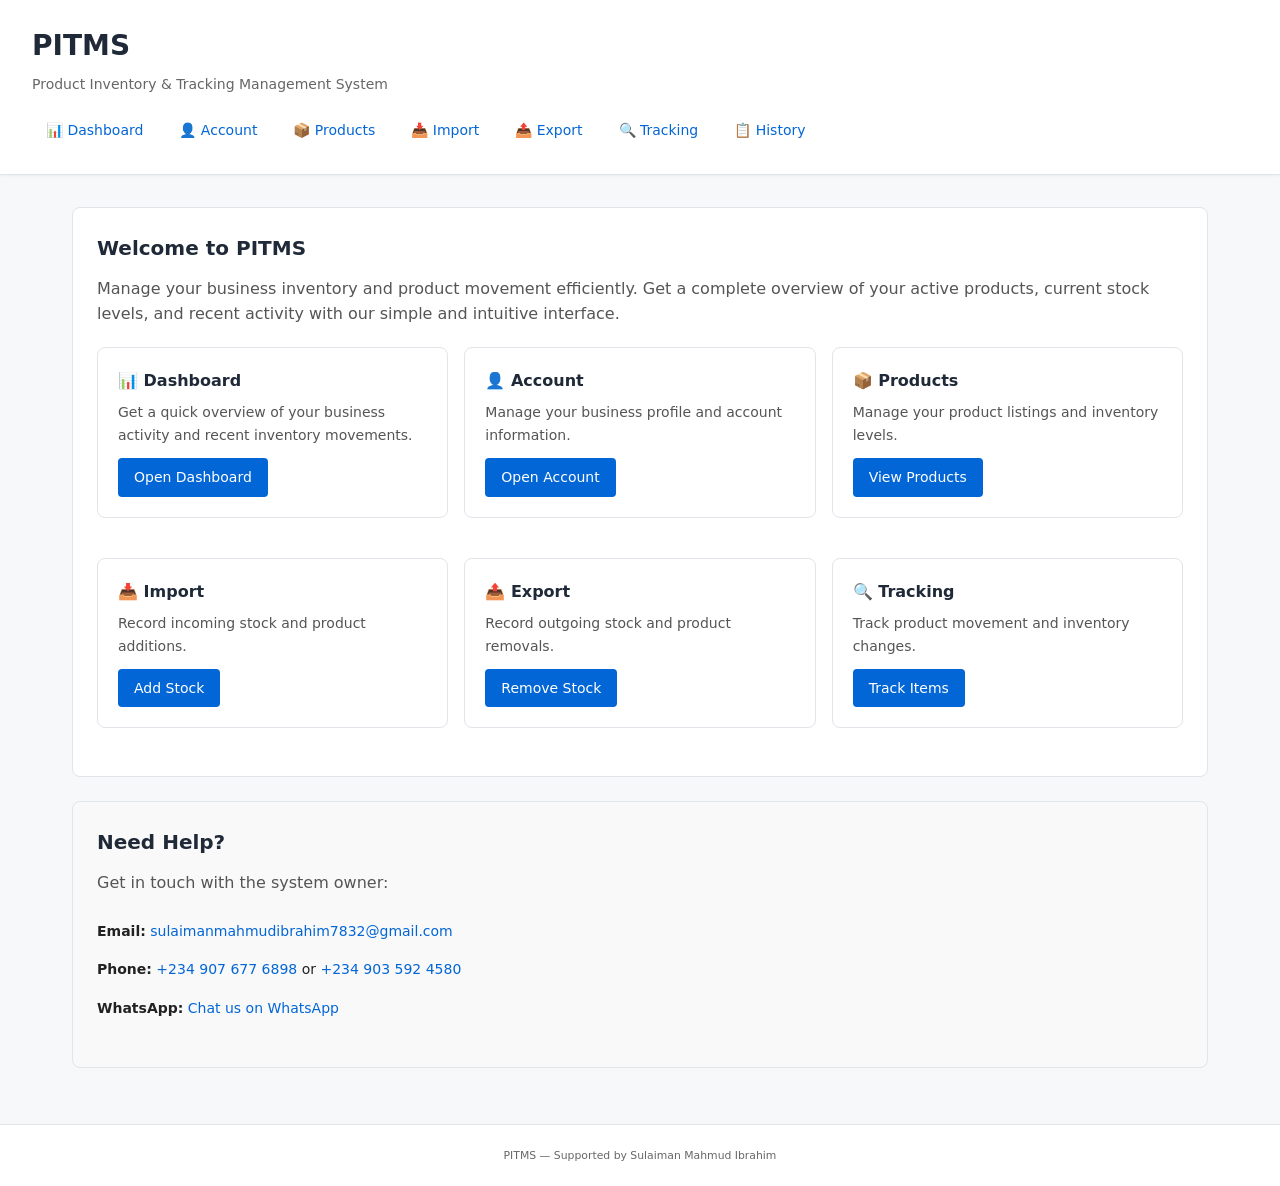
<file: index.html>
<!DOCTYPE html>
<html lang="en">
<head>
    <meta charset="UTF-8">
    <meta name="viewport" content="width=device-width, initial-scale=1.0">
    <title> My Market Book... 📖 
    </title>
    <style>
        * {
            margin: 0;
            padding: 0;
            box-sizing: border-box;
        }
        
        body {
            font-family: system-ui, Segoe UI, Roboto, Helvetica, Arial, sans-serif;
            background: #f6f8fa;
            color: #222;
            line-height: 1.6;
        }
        
        header {
            background: #fff;
            border-bottom: 1px solid #e1e4e8;
            padding: 24px 32px;
            box-shadow: 0 1px 3px rgba(0,0,0,0.05);
        }
        
        header > div {
            margin-bottom: 16px;
        }
        
        header h1 {
            font-size: 28px;
            margin-bottom: 4px;
            color: #1f2937;
        }
        
        header p {
            color: #666;
            font-size: 14px;
        }
        
        nav {
            display: flex;
            gap: 8px;
            flex-wrap: wrap;
        }
        
        nav a {
            padding: 8px 14px;
            color: #0366d6;
            text-decoration: none;
            border-radius: 4px;
            transition: all 0.2s;
            font-size: 14px;
            font-weight: 500;
        }
        
        nav a:hover {
            background: #f0f0f0;
            color: #0256c7;
        }
        
        main {
            padding: 32px;
            max-width: 1200px;
            margin: 0 auto;
        }
        
        .card {
            background: #fff;
            border: 1px solid #e1e4e8;
            border-radius: 8px;
            padding: 24px;
            margin-bottom: 24px;
        }
        
        .card h2 {
            font-size: 20px;
            margin-bottom: 12px;
            color: #1f2937;
        }
        
        .card p {
            color: #555;
            margin-bottom: 12px;
            line-height: 1.6;
        }
        
        .grid {
            display: grid;
            grid-template-columns: repeat(auto-fit, minmax(280px, 1fr));
            gap: 16px;
            margin-top: 20px;
        }
        
        .grid .card {
            padding: 20px;
            transition: all 0.2s;
        }
        
        .grid .card:hover {
            border-color: #0366d6;
            box-shadow: 0 2px 8px rgba(3, 102, 214, 0.1);
        }
        
        .grid .card h3 {
            font-size: 16px;
            margin-bottom: 8px;
            color: #1f2937;
        }
        
        .grid .card p {
            font-size: 14px;
            margin-bottom: 12px;
        }
        
        .grid .card a {
            display: inline-block;
            padding: 8px 16px;
            background: #0366d6;
            color: #fff;
            text-decoration: none;
            border-radius: 4px;
            font-size: 14px;
            font-weight: 500;
            transition: all 0.2s;
        }
        
        .grid .card a:hover {
            background: #0256c7;
            box-shadow: 0 2px 4px rgba(3, 102, 214, 0.2);
        }
        
        .contact {
            background: #f9f9f9;
        }
        
        .contact ul {
            list-style: none;
            margin: 16px 0;
        }
        
        .contact li {
            padding: 8px 0;
            font-size: 14px;
        }
        
        .contact a {
            color: #0366d6;
            text-decoration: none;
            transition: color 0.2s;
        }
        
        .contact a:hover {
            color: #0256c7;
            text-decoration: underline;
        }
        
        footer {
            background: #fff;
            border-top: 1px solid #e1e4e8;
            padding: 20px 32px;
            text-align: center;
            color: #666;
            font-size: 13px;
        }
        
        .hidden {
            display: none !important;
        }
    </style>
</head>
<body>
    <header>
        <div>
            <h1>PITMS</h1>
            <p>Product Inventory & Tracking Management System</p>
        </div>
        <nav>
            <a href="frontend/pages/dashboard.html">📊 Dashboard</a>
            <a href="frontend/pages/acccount.html">👤 Account</a>
            <a href="frontend/pages/products.html">📦 Products</a>
            <a href="frontend/pages/import.html">📥 Import</a>
            <a href="frontend/pages/export.html">📤 Export</a>
            <a href="frontend/pages/tracking.html">🔍 Tracking</a>
            <a href="frontend/pages/history.html">📋 History</a>
        </nav>
    </header>

    <main>
        <section class="card">
            <h2>Welcome to PITMS</h2>
            <p>
                Manage your business inventory and product movement efficiently. Get a complete overview of your active products, current stock levels, and recent activity with our simple and intuitive interface.
            </p>

            <div class="grid">
                <div class="card">
                    <h3>📊 Dashboard</h3>
                    <p>Get a quick overview of your business activity and recent inventory movements.</p>
                    <a href="frontend/pages/dashboard.html">Open Dashboard</a>
                </div>

                <div class="card">
                    <h3>👤 Account</h3>
                    <p>Manage your business profile and account information.</p>
                    <a href="frontend/pages/acccount.html">Open Account</a>
                </div>

                <div class="card">
                    <h3>📦 Products</h3>
                    <p>Manage your product listings and inventory levels.</p>
                    <a href="frontend/pages/products.html">View Products</a>
                </div>

                <div class="card">
                    <h3>📥 Import</h3>
                    <p>Record incoming stock and product additions.</p>
                    <a href="frontend/pages/import.html">Add Stock</a>
                </div>

                <div class="card">
                    <h3>📤 Export</h3>
                    <p>Record outgoing stock and product removals.</p>
                    <a href="frontend/pages/export.html">Remove Stock</a>
                </div>

                <div class="card">
                    <h3>🔍 Tracking</h3>
                    <p>Track product movement and inventory changes.</p>
                    <a href="frontend/pages/tracking.html">Track Items</a>
                </div>
            </div>
        </section>

        <section class="card contact">
            <h2>Need Help?</h2>
            <p>Get in touch with the system owner:</p>
            <ul>
                <li><strong>Email:</strong> <a href="mailto:sulaimanmahmudibrahim7832@gmail.com">sulaimanmahmudibrahim7832@gmail.com</a></li>
                <li><strong>Phone:</strong> <a href="tel:+2349076776898">+234 907 677 6898</a> or <a href="tel:+2349035924580">+234 903 592 4580</a></li>
                <li><strong>WhatsApp:</strong> <a href="https://wa.me/2349076776898" target="_blank" rel="noopener">Chat us on WhatsApp</a></li>
            </ul>
            
            <p class="hidden">If you'd like, provide more contact labels (Support, Sales, Admin) or a preferred response timeframe and I'll update this section.</p>
        </section>
    </main>

    <footer>
        <small>PITMS — Supported by Sulaiman Mahmud Ibrahim</small>
    </footer>
</body>
</html>
</file>
